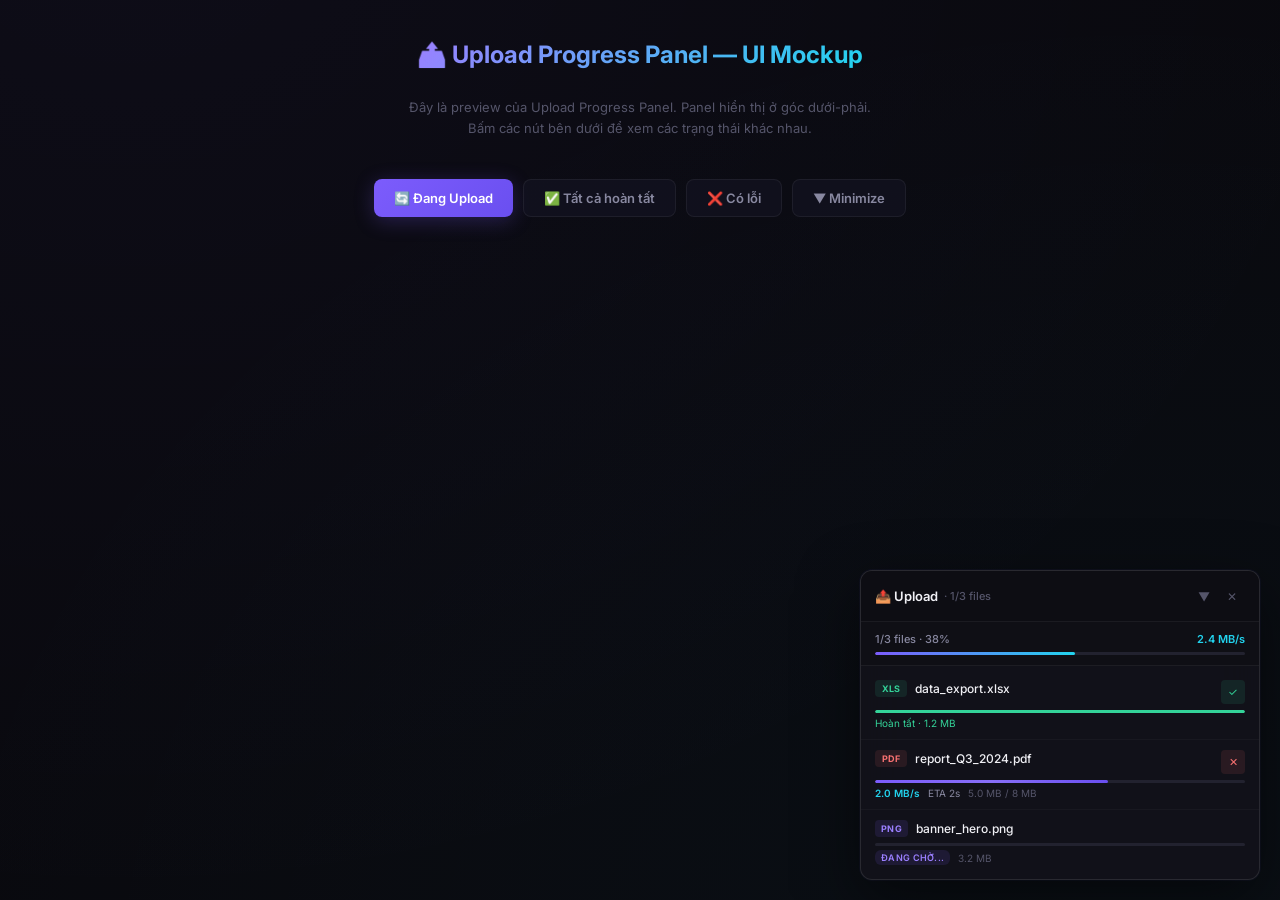
<file: upload_mockup.html>
<!DOCTYPE html>
<html lang="vi">
<head>
<meta charset="UTF-8">
<meta name="viewport" content="width=device-width, initial-scale=1.0">
<title>Upload Progress Panel - UI Mockup</title>
<link href="https://fonts.googleapis.com/css2?family=Inter:wght@300;400;500;600;700;800&display=swap" rel="stylesheet">
<style>
:root{
  --bg:#0a0a0f;--bg2:#12121a;--bg3:#1a1a25;--bg4:#22222f;
  --glass:rgba(20,20,35,0.6);--glass2:rgba(30,30,50,0.4);
  --bdr:rgba(255,255,255,0.06);--bdr2:rgba(255,255,255,0.1);
  --txt:#f0f0f5;--txt2:#8888a0;--txt3:#55556a;
  --pri:#7c5cfc;--pri2:#9b7fff;--pri3:rgba(124,92,252,0.12);
  --grn:#34d399;--grn3:rgba(52,211,153,0.1);
  --ylw:#fbbf24;--ylw3:rgba(251,191,36,0.1);
  --red:#f87171;--red3:rgba(248,113,113,0.1);
  --cyn:#22d3ee;--cyn3:rgba(34,211,238,0.1);
  --orn:#fb923c;--orn3:rgba(251,146,60,0.1);
  --r:12px;--rs:8px;
}
*{margin:0;padding:0;box-sizing:border-box}
body{
  font-family:'Inter',system-ui,sans-serif;
  background:var(--bg);color:var(--txt);
  min-height:100vh;-webkit-font-smoothing:antialiased;
}
body::before{
  content:'';position:fixed;top:-50%;left:-50%;width:200%;height:200%;
  background:radial-gradient(ellipse at 30% 20%,rgba(124,92,252,0.04) 0%,transparent 50%),
             radial-gradient(ellipse at 70% 80%,rgba(34,211,238,0.03) 0%,transparent 50%);
  pointer-events:none;z-index:0;
}

/* Demo background content */
.demo-bg{
  position:relative;z-index:1;padding:40px;
  display:flex;flex-direction:column;align-items:center;gap:20px;
}
.demo-title{
  font-size:24px;font-weight:700;
  background:linear-gradient(135deg,var(--pri2),var(--cyn));
  -webkit-background-clip:text;-webkit-text-fill-color:transparent;
  margin-bottom:8px;
}
.demo-desc{font-size:13px;color:var(--txt3);text-align:center;max-width:500px;line-height:1.6}
.demo-controls{
  display:flex;gap:10px;margin-top:20px;
}
.demo-btn{
  padding:10px 20px;border:none;border-radius:var(--rs);font-size:13px;font-weight:600;
  cursor:pointer;font-family:'Inter',sans-serif;transition:.2s;
}
.demo-btn-p{
  background:linear-gradient(135deg,var(--pri),#6a4ff0);color:#fff;
  box-shadow:0 4px 20px rgba(124,92,252,0.25);
}
.demo-btn-p:hover{box-shadow:0 4px 30px rgba(124,92,252,0.4);transform:translateY(-1px)}
.demo-btn-s{
  background:var(--glass);color:var(--txt2);border:1px solid var(--bdr);
}
.demo-btn-s:hover{border-color:var(--bdr2);color:var(--txt)}

/* ===== Upload Progress Panel ===== */
.upl-panel{
  position:fixed;bottom:20px;right:20px;
  width:400px;max-height:70vh;
  background:rgba(18,18,26,0.95);
  backdrop-filter:blur(20px);
  border:1px solid var(--bdr2);
  border-radius:var(--r);
  box-shadow:0 20px 60px rgba(0,0,0,.5),0 0 0 1px rgba(124,92,252,0.05);
  z-index:100;
  display:flex;flex-direction:column;
  animation:uplSlideIn .3s ease;
  overflow:hidden;
}
@keyframes uplSlideIn{
  from{transform:translateY(20px);opacity:0}
  to{transform:translateY(0);opacity:1}
}

/* Header */
.upl-header{
  display:flex;align-items:center;justify-content:space-between;
  padding:12px 14px;
  border-bottom:1px solid var(--bdr);
  background:rgba(10,10,15,0.5);
  flex-shrink:0;
}
.upl-title{
  font-size:13px;font-weight:600;
  display:flex;align-items:center;gap:6px;
}
.upl-title-count{
  font-size:11px;color:var(--txt3);font-weight:500;
}
.upl-hdr-acts{display:flex;gap:2px}
.upl-hdr-btn{
  width:26px;height:26px;border:none;
  background:transparent;color:var(--txt3);
  cursor:pointer;border-radius:4px;font-size:12px;
  display:flex;align-items:center;justify-content:center;
  transition:.15s;font-family:'Inter',sans-serif;
}
.upl-hdr-btn:hover{background:rgba(255,255,255,0.06);color:var(--txt)}

/* Overall progress */
.upl-overall{
  padding:10px 14px;
  border-bottom:1px solid var(--bdr);
  background:rgba(10,10,15,0.3);
}
.upl-overall-info{
  display:flex;justify-content:space-between;align-items:center;
  margin-bottom:6px;
}
.upl-overall-left{font-size:11px;color:var(--txt2);font-weight:500}
.upl-overall-right{font-size:11px;color:var(--cyn);font-weight:600}
.upl-overall-bar{
  width:100%;height:3px;background:var(--bg4);border-radius:2px;overflow:hidden;
}
.upl-overall-fill{
  height:100%;border-radius:2px;transition:width .4s ease;
  background:linear-gradient(90deg,var(--pri),var(--cyn));
  position:relative;
}

/* File list */
.upl-list{
  overflow-y:auto;max-height:calc(70vh - 100px);
  padding:4px 0;
}

/* Per-file item */
.upl-item{
  padding:10px 14px;
  border-bottom:1px solid rgba(255,255,255,0.03);
  transition:background .15s;
}
.upl-item:hover{background:rgba(255,255,255,0.02)}
.upl-item:last-child{border-bottom:none}

.upl-item-top{
  display:flex;align-items:flex-start;justify-content:space-between;gap:8px;
  margin-bottom:6px;
}
.upl-item-info{display:flex;align-items:center;gap:8px;flex:1;min-width:0}

/* File type badge */
.upl-ext{
  flex-shrink:0;
  font-size:9px;font-weight:700;text-transform:uppercase;
  padding:3px 6px;border-radius:4px;letter-spacing:.3px;
  min-width:32px;text-align:center;
}
.upl-ext-pdf{background:var(--red3);color:var(--red)}
.upl-ext-png{background:var(--pri3);color:var(--pri2)}
.upl-ext-jpg{background:var(--orn3);color:var(--orn)}
.upl-ext-xls{background:var(--grn3);color:var(--grn)}
.upl-ext-zip{background:var(--ylw3);color:var(--ylw)}
.upl-ext-default{background:var(--glass2);color:var(--txt3)}

.upl-item-name{
  font-size:12px;font-weight:500;
  white-space:nowrap;overflow:hidden;text-overflow:ellipsis;
  flex:1;
}

/* Action buttons */
.upl-item-acts{display:flex;gap:4px;flex-shrink:0}
.upl-act{
  width:24px;height:24px;border:none;
  border-radius:4px;cursor:pointer;font-size:11px;
  display:flex;align-items:center;justify-content:center;
  transition:.15s;font-family:'Inter',sans-serif;
}
.upl-act-cancel{background:var(--red3);color:var(--red)}
.upl-act-cancel:hover{background:rgba(248,113,113,.2)}
.upl-act-retry{background:var(--ylw3);color:var(--ylw)}
.upl-act-retry:hover{background:rgba(251,191,36,.2)}
.upl-act-done{background:var(--grn3);color:var(--grn)}

/* Progress bar */
.upl-prog{
  width:100%;height:3px;background:var(--bg4);border-radius:2px;
  overflow:hidden;margin-bottom:4px;
}
.upl-prog-fill{
  height:100%;border-radius:2px;transition:width .3s ease;
}
.upl-prog-fill.uploading{
  background:linear-gradient(90deg,var(--pri),#6a4ff0);
  position:relative;
}
.upl-prog-fill.uploading::after{
  content:'';position:absolute;inset:0;
  background:linear-gradient(90deg,transparent,rgba(255,255,255,.15),transparent);
  animation:shimmer 1.5s infinite;
}
@keyframes shimmer{from{transform:translateX(-100%)}to{transform:translateX(100%)}}
.upl-prog-fill.done{background:var(--grn)}
.upl-prog-fill.error{background:var(--red)}
.upl-prog-fill.pending{background:var(--bg4)}

/* Meta info line */
.upl-meta{
  display:flex;align-items:center;gap:8px;
  font-size:10px;color:var(--txt3);
  flex-wrap:wrap;
}
.upl-speed{color:var(--cyn);font-weight:600}
.upl-eta{color:var(--txt2)}
.upl-bytes{color:var(--txt3)}

/* Status badges */
.upl-st{
  display:inline-flex;padding:2px 6px;border-radius:6px;
  font-size:9px;font-weight:600;text-transform:uppercase;letter-spacing:.3px;
}
.upl-st-pending{background:var(--pri3);color:var(--pri2)}
.upl-st-uploading{background:var(--ylw3);color:var(--ylw)}
.upl-st-done{background:var(--grn3);color:var(--grn)}
.upl-st-error{background:var(--red3);color:var(--red)}

/* Error message */
.upl-error-msg{
  font-size:10px;color:var(--red);
  margin-top:4px;word-break:break-all;
}

/* Minimize state */
.upl-panel.minimized .upl-body{display:none}
.upl-panel.minimized{border-radius:var(--r)}

/* Responsive */
@media(max-width:480px){
  .upl-panel{width:calc(100% - 16px);right:8px;bottom:8px}
}
</style>
</head>
<body>

<!-- Demo background -->
<div class="demo-bg">
  <div class="demo-title">📤 Upload Progress Panel — UI Mockup</div>
  <div class="demo-desc">
    Đây là preview của Upload Progress Panel. Panel hiển thị ở góc dưới-phải.<br>
    Bấm các nút bên dưới để xem các trạng thái khác nhau.
  </div>
  <div class="demo-controls">
    <button class="demo-btn demo-btn-p" onclick="showDemo('normal')">🔄 Đang Upload</button>
    <button class="demo-btn demo-btn-s" onclick="showDemo('allDone')">✅ Tất cả hoàn tất</button>
    <button class="demo-btn demo-btn-s" onclick="showDemo('withError')">❌ Có lỗi</button>
    <button class="demo-btn demo-btn-s" onclick="toggleMin()">▼ Minimize</button>
  </div>
</div>

<!-- ===== Upload Progress Panel ===== -->
<div id="uploadPanel" class="upl-panel">
  <!-- Header -->
  <div class="upl-header">
    <span class="upl-title">
      📤 Upload
      <span class="upl-title-count" id="uplTitleCount">· 1/3 files</span>
    </span>
    <div class="upl-hdr-acts">
      <button class="upl-hdr-btn" onclick="toggleMin()" title="Minimize" id="minBtn">▼</button>
      <button class="upl-hdr-btn" onclick="document.getElementById('uploadPanel').style.display='none'" title="Close">✕</button>
    </div>
  </div>

  <!-- Body (hideable on minimize) -->
  <div class="upl-body" id="uplBody">
    <!-- Overall progress -->
    <div class="upl-overall" id="uplOverall"></div>
    <!-- File list -->
    <div class="upl-list" id="uplList"></div>
  </div>
</div>

<script>
// Demo data
const demos = {
  normal: {
    overall: { done: 1, total: 3, percent: 38, speed: '2.4 MB/s' },
    files: [
      {
        name: 'data_export.xlsx', ext: 'xls', status: 'done',
        percent: 100, sizeHuman: '1.2 MB', speed: '', eta: '', loaded: '', total: ''
      },
      {
        name: 'report_Q3_2024.pdf', ext: 'pdf', status: 'uploading',
        percent: 60, sizeHuman: '8 MB', speed: '2.4 MB/s', eta: 'ETA 3s',
        loaded: '4.8 MB', total: '8 MB'
      },
      {
        name: 'banner_hero.png', ext: 'png', status: 'pending',
        percent: 0, sizeHuman: '3.2 MB', speed: '', eta: '', loaded: '', total: ''
      }
    ]
  },
  allDone: {
    overall: { done: 3, total: 3, percent: 100, speed: '' },
    files: [
      {
        name: 'data_export.xlsx', ext: 'xls', status: 'done',
        percent: 100, sizeHuman: '1.2 MB'
      },
      {
        name: 'report_Q3_2024.pdf', ext: 'pdf', status: 'done',
        percent: 100, sizeHuman: '8 MB'
      },
      {
        name: 'banner_hero.png', ext: 'png', status: 'done',
        percent: 100, sizeHuman: '3.2 MB'
      }
    ]
  },
  withError: {
    overall: { done: 1, total: 3, percent: 45, speed: '' },
    files: [
      {
        name: 'data_export.xlsx', ext: 'xls', status: 'done',
        percent: 100, sizeHuman: '1.2 MB'
      },
      {
        name: 'report_Q3_2024.pdf', ext: 'pdf', status: 'error',
        percent: 35, sizeHuman: '8 MB', error: 'Network error — connection reset'
      },
      {
        name: 'banner_hero.png', ext: 'png', status: 'pending',
        percent: 0, sizeHuman: '3.2 MB'
      }
    ]
  }
};

function renderOverall(data) {
  const o = data.overall;
  const isDone = o.done === o.total;
  return `
    <div class="upl-overall-info">
      <span class="upl-overall-left">${isDone ? '✅ Tất cả hoàn tất' : `${o.done}/${o.total} files · ${o.percent}%`}</span>
      ${o.speed ? `<span class="upl-overall-right">${o.speed}</span>` : ''}
    </div>
    <div class="upl-overall-bar">
      <div class="upl-overall-fill" style="width:${o.percent}%"></div>
    </div>
  `;
}

function renderFile(f) {
  // Extension badge
  const extClass = {pdf:'upl-ext-pdf',png:'upl-ext-png',jpg:'upl-ext-jpg',xls:'upl-ext-xls',zip:'upl-ext-zip'}[f.ext] || 'upl-ext-default';
  
  // Status badge
  const stClass = {pending:'upl-st-pending',uploading:'upl-st-uploading',done:'upl-st-done',error:'upl-st-error'}[f.status];
  const stLabel = {pending:'Pending',uploading:'Uploading',done:'Done',error:'Error'}[f.status];
  
  // Progress bar class
  const progClass = f.status;
  
  // Action button
  let actHtml = '';
  if (f.status === 'uploading') actHtml = '<button class="upl-act upl-act-cancel" title="Cancel">✕</button>';
  else if (f.status === 'error') actHtml = '<button class="upl-act upl-act-retry" title="Retry">↻</button>';
  else if (f.status === 'done') actHtml = '<span class="upl-act upl-act-done">✓</span>';
  
  // Meta line
  let metaHtml = '';
  if (f.status === 'uploading') {
    metaHtml = `
      <span class="upl-speed">${f.speed}</span>
      <span class="upl-eta">${f.eta}</span>
      <span class="upl-bytes">${f.loaded} / ${f.total}</span>
    `;
  } else if (f.status === 'done') {
    metaHtml = `<span style="color:var(--grn)">Hoàn tất · ${f.sizeHuman}</span>`;
  } else if (f.status === 'pending') {
    metaHtml = `<span class="upl-st upl-st-pending">Đang chờ...</span><span>${f.sizeHuman}</span>`;
  } else if (f.status === 'error') {
    metaHtml = `<span class="upl-st upl-st-error">Lỗi</span>`;
  }
  
  // Error message
  const errHtml = f.error ? `<div class="upl-error-msg">❌ ${f.error}</div>` : '';
  
  return `
    <div class="upl-item">
      <div class="upl-item-top">
        <div class="upl-item-info">
          <span class="upl-ext ${extClass}">${f.ext.toUpperCase()}</span>
          <span class="upl-item-name" title="${f.name}">${f.name}</span>
        </div>
        <div class="upl-item-acts">${actHtml}</div>
      </div>
      <div class="upl-prog">
        <div class="upl-prog-fill ${progClass}" style="width:${f.percent}%"></div>
      </div>
      <div class="upl-meta">${metaHtml}</div>
      ${errHtml}
    </div>
  `;
}

function showDemo(key) {
  const data = demos[key];
  const panel = document.getElementById('uploadPanel');
  panel.style.display = 'flex';
  panel.classList.remove('minimized');
  document.getElementById('minBtn').textContent = '▼';
  
  // Update title count
  const o = data.overall;
  document.getElementById('uplTitleCount').textContent = 
    o.done === o.total ? '· ✅ Done' : `· ${o.done}/${o.total} files`;
  
  // Render overall
  document.getElementById('uplOverall').innerHTML = renderOverall(data);
  
  // Render files
  document.getElementById('uplList').innerHTML = data.files.map(renderFile).join('');
  
  // Animate uploading progress bar
  if (key === 'normal') animateProgress();
}

function toggleMin() {
  const panel = document.getElementById('uploadPanel');
  const btn = document.getElementById('minBtn');
  panel.classList.toggle('minimized');
  btn.textContent = panel.classList.contains('minimized') ? '▲' : '▼';
}

// Animate the progress bar for demo effect
let animInterval;
function animateProgress() {
  if (animInterval) clearInterval(animInterval);
  let pct = 60;
  const bar = document.querySelector('.upl-prog-fill.uploading');
  const overall = document.querySelector('.upl-overall-fill');
  if (!bar) return;
  
  animInterval = setInterval(() => {
    pct += Math.random() * 2;
    if (pct > 95) pct = 60; // loop
    bar.style.width = pct + '%';
    // Update meta
    const speed = (1.5 + Math.random() * 2).toFixed(1);
    const loaded = (pct / 100 * 8).toFixed(1);
    const remain = 8 - loaded;
    const eta = Math.ceil(remain / speed);
    const metaEl = bar.closest('.upl-item').querySelector('.upl-meta');
    if (metaEl) {
      metaEl.innerHTML = `
        <span class="upl-speed">${speed} MB/s</span>
        <span class="upl-eta">ETA ${eta}s</span>
        <span class="upl-bytes">${loaded} MB / 8 MB</span>
      `;
    }
    // Overall ~38% base + uploading contribution
    if (overall) {
      const oPct = Math.round((1 + pct/100) / 3 * 100);
      overall.style.width = oPct + '%';
    }
  }, 500);
}

// Show default demo on load
showDemo('normal');
</script>
</body>
</html>
</file>
